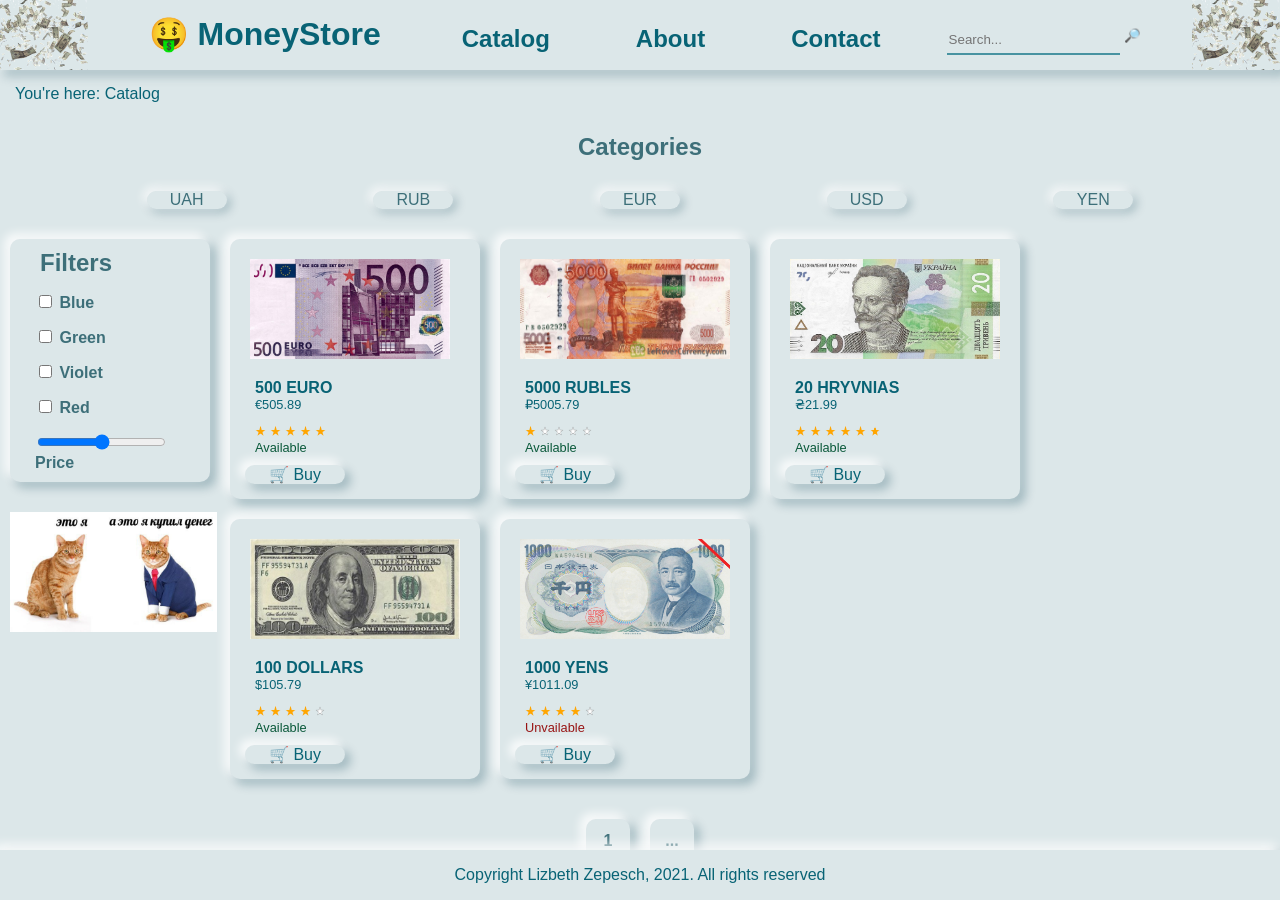
<file: index.html>
<!DOCTYPE html>
<html lang="en">
    <head>
        <meta charset="UTF-8">
        <title>MoneyStore</title>
        <link rel="stylesheet" href="style.css">
    </head>
    <body>
        <header>
            <img src="assets/images/gif.gif" class="logo"><h1 class="logo">🤑 MoneyStore</h1>
            
            <h2 class="Catalog">Catalog</h2>
            <h2 class="About">About</h2>
            <h2 class="Contact">Contact</h2>
            
            <div class="search"><input placeholder="Search..." class="logo">
            <button class="logo">🔎</button></div>
            <img src="assets/images/gif.gif" class="logo2">
        
        </header>
        <p class="here">You're here: Catalog</p>
        <span class="cats">Categories</span>
        <div class="cat">
            <input type="checkbox" id="uah" class="inpt"> <label for="uah" class="cat">UAH</label>
            <input type="checkbox" id="rub" class="inpt"> <label for="rub" class="cat">RUB</label>
            <input type="checkbox" id="eur" class="inpt"> <label for="eur" class="cat">EUR</label>
            <input type="checkbox" id="usd" class="inpt"> <label for="usd" class="cat">USD</label>
            <input type="checkbox" id="yen" class="inpt"> <label for="yen" class="cat">YEN</label>
        </div>
<div class="bottom">
        <div class="right"><div class="filters">
            <label class="filter">Filters</label>
            <div class="fil"><input type="checkbox" class="filter"> <label>Blue</label></div>
            <div class="fil"><input type="checkbox" class="filter"> <label>Green</label></div>
            <div class="fil"><input type="checkbox" class="filter"> <label>Violet</label></div>
            <div class="fil"><input type="checkbox" class="filter"> <label>Red</label></div>
            <div class="fil"><input type="range" class="filter"> <label>Price</label></div>
            

        </div>


        <div class="meme">
            <img src="./assets/images/back.jpg">
        </div>
</div>
        <div class="products">

            <div class="product"><a href="card.html">
                <img class="money" src="assets/images/eur.jpeg"></a>

                <label class="money">500 EURO</label>
                <label class="price">€505.89</label>
                


                <div class="stars">
                    <img src="assets/images/star.png" class="star">
                    <img src="assets/images/star.png" class="star">
                    <img src="assets/images/star.png" class="star">
                    <img src="assets/images/star.png" class="star">
                    <img src="assets/images/star.png" class="star">
                    
                </div><label class="is">Available</label>
                <label class="buy_">🛒 Buy</label>
          </div>
            <div class="product">
                <img class="money" src="assets/images/rub.jpg">

                <label class="money">5000 RUBLES</label>
                    <label class="price">₽5005.79</label><div class="stars">
                        <img src="assets/images/star.png" class="star">
                        <img src="assets/images/star_grey.png" class="star">
                        <img src="assets/images/star_grey.png" class="star">
                        <img src="assets/images/star_grey.png" class="star">
                        <img src="assets/images/star_grey.png" class="star">
                        
                    </div>
                    <label class="is">Available</label>
                    <label class="buy_">🛒 Buy</label>
                
              

            </div>
            <div class="product">
                <img class="money" src="assets/images/uah.jpg">
                <label class="money">20 HRYVNIAS</label>
                <label class="price">₴21.99</label><div class="stars">
                    <img src="assets/images/star.png" class="star">
                    <img src="assets/images/star.png" class="star">
                    <img src="assets/images/star.png" class="star">
                    <img src="assets/images/star.png" class="star">
                    <img src="assets/images/star.png" class="star">
                    <img src="assets/images/star.png" class="star">
                    
                </div>
                <label class="is">Available</label>
                <label class="buy_">🛒 Buy</label>

            </div>
            <div class="product">
                <img class="money" src="assets/images/usd.jpg">
                

                <label class="money">100 DOLLARS</label>
                <label class="price">$105.79</label><div class="stars">
                    <img src="assets/images/star.png" class="star">
                    <img src="assets/images/star.png" class="star">
                    <img src="assets/images/star.png" class="star">
                    <img src="assets/images/star.png" class="star">
                    <img src="assets/images/star_grey.png" class="star">
                    
                </div>
                <label class="is">Available</label>
                <label class="buy_">🛒 Buy</label>
             

            </div>
            <div class="product">
                <img class="money" src="assets/images/yen.jpg">
                <label class="money">1000 YENS</label>
                <label class="price">¥1011.09</label>
                <div class="stars">
                    <img src="assets/images/star.png" class="star">
                    <img src="assets/images/star.png" class="star">
                    <img src="assets/images/star.png" class="star">
                    <img src="assets/images/star.png" class="star">
                    <img src="assets/images/star_grey.png" class="star">
                    
                </div>
                <label class="isnt">Unvailable</label>
                <label class="buy_">🛒 Buy</label>
               

            </div>
        </div>

</div>

<div class="pages">
    <div class="page">
        <label>1</label>
    </div>
    <div class="page">
        <label>...</label>
    </div>

    



</div>


<footer> Copyright Lizbeth Zepesch, 2021. All rights reserved</footer>
    </body>
</html>
</file>
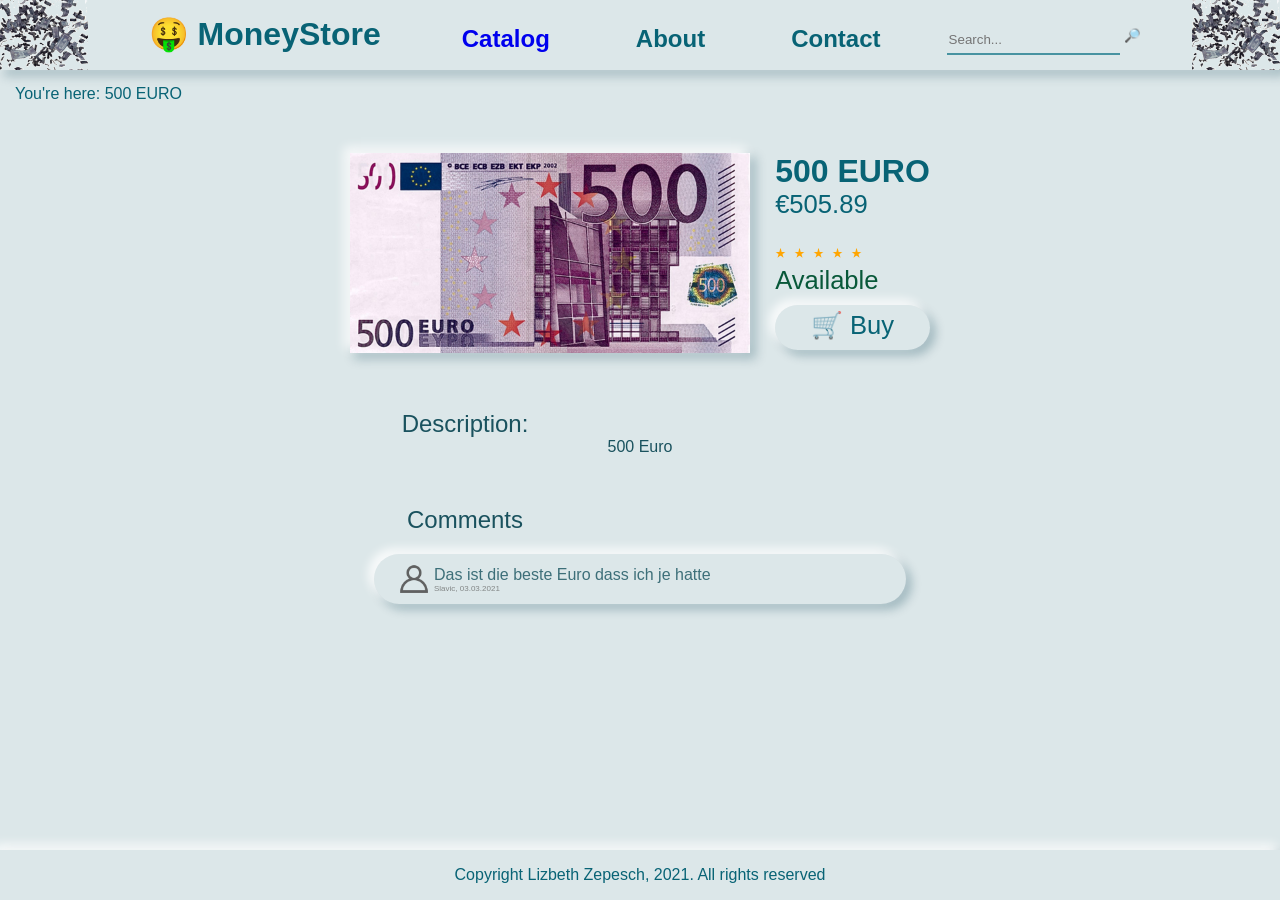
<file: card.html>
<!DOCTYPE html>
<html lang="en">
    <head>
        <meta charset="UTF-8">
        <title>500 EURO</title>
        <link rel="stylesheet" href="style.css">
    </head>
    <body>
        <header>
            <img src="assets/images/gif.gif" class="logo"><h1 class="logo">🤑 MoneyStore</h1>
            
            <h2 class="Catalog"><a href="index.html">Catalog</a></h2>
            <h2 class="About">About</h2>
            <h2 class="Contact">Contact</h2>
            
            <div class="search"><input placeholder="Search..." class="logo">
            <button class="logo">🔎</button></div>
            <img src="assets/images/gif.gif" class="logo2">
        
        </header>
        <p class="here">You're here: 500 EURO</p>
    <div class="card">
        <img class="card-img" src="assets/images/eur.jpeg">


<div class="name">
                  <label class="money">500 EURO</label>
                <label class="price">€505.89</label>
                


                <div class="stars">
                    <img src="assets/images/star.png" class="star">
                    <img src="assets/images/star.png" class="star">
                    <img src="assets/images/star.png" class="star">
                    <img src="assets/images/star.png" class="star">
                    <img src="assets/images/star.png" class="star">
                    
                </div><label class="is">Available</label>


                <label class="buy">🛒 Buy</label>






          </div>


        </div>



        <div class="description">
            <label class="description">Description:</label>
            <label class="about">500 Euro</label>




        </div>
<label class="c">
                Comments
            </label>
        <div class="comment">
            
            <div class="comm">
            <img src="assets/images/user.webp" class="user">
<div class="data">
            <label class="comment">Das ist die beste Euro dass ich je hatte</label>
            <label class="data">Slavic, 03.03.2021</label>
</div>

        </div></div>
          
          
          
          
          <div class="description">
</div>

</div>
<footer> Copyright Lizbeth Zepesch, 2021. All rights reserved</footer>
    </body>
</html>
</file>
<file: style.css>
header{

    color: #086375;
    height: 70px;
    width: 100%;
    padding: 0;
    margin: 0;
    font-family: 'Franklin Gothic Medium', 'Arial Narrow', Arial, sans-serif;
    display: flex;
    justify-content: space-between;
    box-shadow: -5px -5px 10px 1px rgba(255, 255, 255, 0.79), 5px 5px 10px 1px rgba(0, 59, 78, 0.25);
    background-color: #dce7e9;
    flex-wrap: wrap row;


}

body{
    margin: 0 0 0 0;
    padding: 0;
}

h1.logo, .About, .Contact{
    margin: 15px;
}

.Contact, .About, .Catalog{
    position: relative;
    margin: 20px;
    margin-top: 25px;
}

div.fil{
    margin-top: 15px;
    margin-left: 15px;
}

img.logo{
    display: flex;
    justify-content: space-between;
}

.search{
    display: flex;
    margin-top: 10px;
    flex-wrap: row wrap;
    
}

input.logo{
    align-self: center;
    display: flex;

    justify-content: center;
    height: 2em;
    background-color: #dce7e9;
    border: none;
    border-bottom: 2px #4893a1 solid;
}
button.logo{
    width: 2em;
    height: 2em;
    align-self: center;
    display: flex;
    text-align: center;
    justify-content: center;
    height: 2em;
    border: none;
    background-color: #dce7e9;
    position: relative;
}

.here, .Cat{

    font-family: 'Franklin Gothic Medium', 'Arial Narrow', Arial, sans-serif;
    color: #086375;
    margin: 15px;
    
}
div.cat{
    display: flex;
    justify-content: space-evenly;
    text-align: center;
    font-family: 'Franklin Gothic Medium', 'Arial Narrow', Arial, sans-serif;
    color: #3d6f79;
    align-items: center;
    text-align: center;
    flex-wrap: row wrap;
}

label.cat{
    width: 80px;
    color: #3d6f79;
    box-shadow: -3px -3px 10px 1px rgba(255, 255, 255, 0.79), 3px 3px 10px 1px rgba(0, 59, 78, 0.25);
    
    border-radius: 25px;
}
label.cat:hover{
    color: white;
}

span.cats{
    display: flex;
    justify-content: center;
    margin: 20px;
    font-family: 'Franklin Gothic Medium', 'Arial Narrow', Arial, sans-serif;
    font-size: 1.5em;
    color: #3d6f79;
    font-weight: bold;

    height: 2em;
    align-items: center;
    align-self: center;
    text-align: center;
}

html{
    background-color: #dce7e9;
}

input.inpt:checked + label::before{
    content: "\2713";
    margin: 5px;
} 

input.inpt{
    display: none;
}

div.filters{
    border-radius: 10px;
    box-shadow: -5px -5px 10px 1px rgba(255, 255, 255, 0.79), 5px 5px 10px 1px rgba(0, 59, 78, 0.25);
    
    color: #3d6f79;
    margin: 10px;

    font-weight: bold;
    margin-top: 30px;
    margin-bottom: 30px;
    padding: 10px;
    width: 180px;
    font-family: 'Franklin Gothic Medium', 'Arial Narrow', Arial, sans-serif;
    
}
label.filter{
    font-size: 1.5em;
    margin-left: 20px;
}
div.meme{
    border-radius: 25px;
    display: flex;
    height: 120px;
    margin: 10px;
    
}
div.bottom{
    display: flex;
    
}
div.products{
    margin-top: 20px;
    display: flex;
    flex-flow: row wrap;
}
div.product{
    display: flex;
    justify-content: center;
    flex-direction: column;
        width: 250px;
     border-radius: 10px;
     margin: 10px;
     margin-right: 10px;
     box-shadow: -5px -5px 10px 1px rgba(255, 255, 255, 0.79), 5px 5px 10px 1px rgba(0, 59, 78, 0.25);
     flex-wrap: row wrap;
    }

div.product:hover img.money{
    box-shadow: -5px -5px 10px 1px rgba(255, 255, 255, 0.79), 5px 5px 10px 1px rgba(0, 59, 78, 0.25);
    
}

div.right{
    width: 200px;
    margin-right: 20px;
}

img.money{
    display: flex;
    justify-content: center;
    flex-flow: row;
   margin: 20px;
   margin-top: 25spx;
    height: 100px;
    position: relative;
}


div.money{
    display: flex;
    justify-content: space-between;
}
label.money{

    margin-left: 25px;
    font-weight: bold;
    font-family: 'Franklin Gothic Medium', 'Arial Narrow', Arial, sans-serif;
    color: #086375;

}

label.price, label.is, label.isnt{

    margin-left: 25px;
    font-family: 'Franklin Gothic Medium', 'Arial Narrow', Arial, sans-serif;
    color: #086375;
    margin-bottom: 10px;
    font-size: 0.8em;

}

label.buy
{


    font-family: 'Franklin Gothic Medium', 'Arial Narrow', Arial, sans-serif;
    color: #086375;
    margin-bottom: 10px;
    font-size: 0.8em;

}

label.is{
    color:#085839;
}
label.isnt{
    color: rgb(151, 18, 18);
}

img.star{
    height: 10px;
}
div.stars{
    margin-left: 25px;
}


footer{
    position: fixed;
  left: 0;
  bottom: 0;
  width: 100%;
  display: flex;
  justify-content: center;
  align-items: center;
  text-align: center;
  height: 50px;
  font-family: 'Franklin Gothic Medium', 'Arial Narrow', Arial, sans-serif;
  color: #086375;
  background-color: #dce7e9;
    box-shadow: -5px -5px 10px 1px rgba(255, 255, 255, 0.79), 5px 5px 10px 1px rgba(0, 59, 78, 0.25);
}
a{
    text-decoration: none;
}

div.page{
    border-radius: 10px;
    box-shadow: -5px -5px 10px 1px rgba(255, 255, 255, 0.79), 5px 5px 10px 1px rgba(0, 59, 78, 0.25);
    
    color: #3d6f79;
    margin: 10px;
    display: flex;
    align-items: center;
    font-weight: bold;
    margin-top: 30px;
    margin-bottom: 30px;
    justify-content: center;

    padding: 10px;
    width: 1.5em;
    height: 1.5em;
    font-family: 'Franklin Gothic Medium', 'Arial Narrow', Arial, sans-serif;
}
div.pages{
    display: flex;
    justify-content: center;
    
}


/* c a r d */
.card{
    display: flex;
    justify-content: center;
    margin-top: 50px;
  
}
.card-img{
    height: 200px;
    box-shadow: -5px -5px 10px 1px rgba(255, 255, 255, 0.79), 5px 5px 10px 1px rgba(0, 59, 78, 0.25);
}

.name{
    font-size: 2em;
    display: flex;
    flex-direction: column;

}



label.buy{
    box-shadow: -5px -5px 10px 1px rgba(255, 255, 255, 0.79), 5px 5px 10px 1px rgba(0, 59, 78, 0.25);
    border-radius: 25px;
    

    padding: 15px;
    padding-top: 5px;
    height: 25px;
    text-align: center;
    margin-left: 25px;

}

label.buy:hover{
    color:white;
}

label.buy_{
    box-shadow: -5px -5px 10px 1px rgba(255, 255, 255, 0.79), 5px 5px 10px 1px rgba(0, 59, 78, 0.25);
    border-radius: 25px;
    
    font-family: 'Franklin Gothic Medium', 'Arial Narrow', Arial, sans-serif;
  color: #086375;
    width: 100px;
    margin-bottom: 15px;
    margin-left: 15px;
    text-align: center;
}


div.comm{
    box-shadow: -5px -5px 10px 1px rgba(255, 255, 255, 0.79), 5px 5px 10px 1px rgba(0, 59, 78, 0.25);
    border-radius: 25px;
    
    font-family: 'Franklin Gothic Medium', 'Arial Narrow', Arial, sans-serif;
  color: #086375;
  width: 40%;
  height: 50px;
    display: flex;  
    flex-flow: row wrap;
    justify-content: left;
    padding-left: 20px;
}

img.user{
    height: 40px;
    display: flex;
    margin-top: 5px;
   

    font-family: 'Franklin Gothic Medium', 'Arial Narrow', Arial, sans-serif;
    color: #3d6f79;
    align-items: flex-start;


}

div.comment{
    display: flex;
    margin-top: 20px;
    justify-content: space-evenly;
    text-align: center;
    font-family: 'Franklin Gothic Medium', 'Arial Narrow', Arial, sans-serif;
    color: #3d6f79;
    align-items: flex-start;
    

    flex-wrap: row wrap;
}

label.comment{
    display: flex;
    margin-top: 12px;
    text-align: left;
    font-family: 'Franklin Gothic Medium', 'Arial Narrow', Arial, sans-serif;
    color: #3d6f79;
    align-items: center;
    justify-content: left;

    flex-wrap: row wrap;
}
label.c{
    display: flex;
margin-top: 50px;
    justify-content: space-evenly;

    font-family: 'Franklin Gothic Medium', 'Arial Narrow', Arial, sans-serif;
    color: #1a525e;
    font-size: 1.5em;

    align-items: flex-start;
    margin-right: 350px;
    flex-wrap: row wrap;

}

label.data{
    display: flex;



    font-family: 'Franklin Gothic Medium', 'Arial Narrow', Arial, sans-serif;
    color: #828686;
    align-items: flex-start;
font-size: 0.5em;
    flex-wrap: row wrap;
}

label.description{
    display: flex;
margin-top: 50px;
    justify-content: space-evenly;

    font-family: 'Franklin Gothic Medium', 'Arial Narrow', Arial, sans-serif;
    color: #1a525e;
    font-size: 1.5em;

    align-items: flex-start;
    margin-right: 350px;
    flex-wrap: row wrap;
}

label.about{
    display: flex;
    justify-content: space-evenly;

    font-family: 'Franklin Gothic Medium', 'Arial Narrow', Arial, sans-serif;
    color: #1a525e;
  
    align-items: flex-start;
  
    flex-wrap: row wrap;
}
</file>
